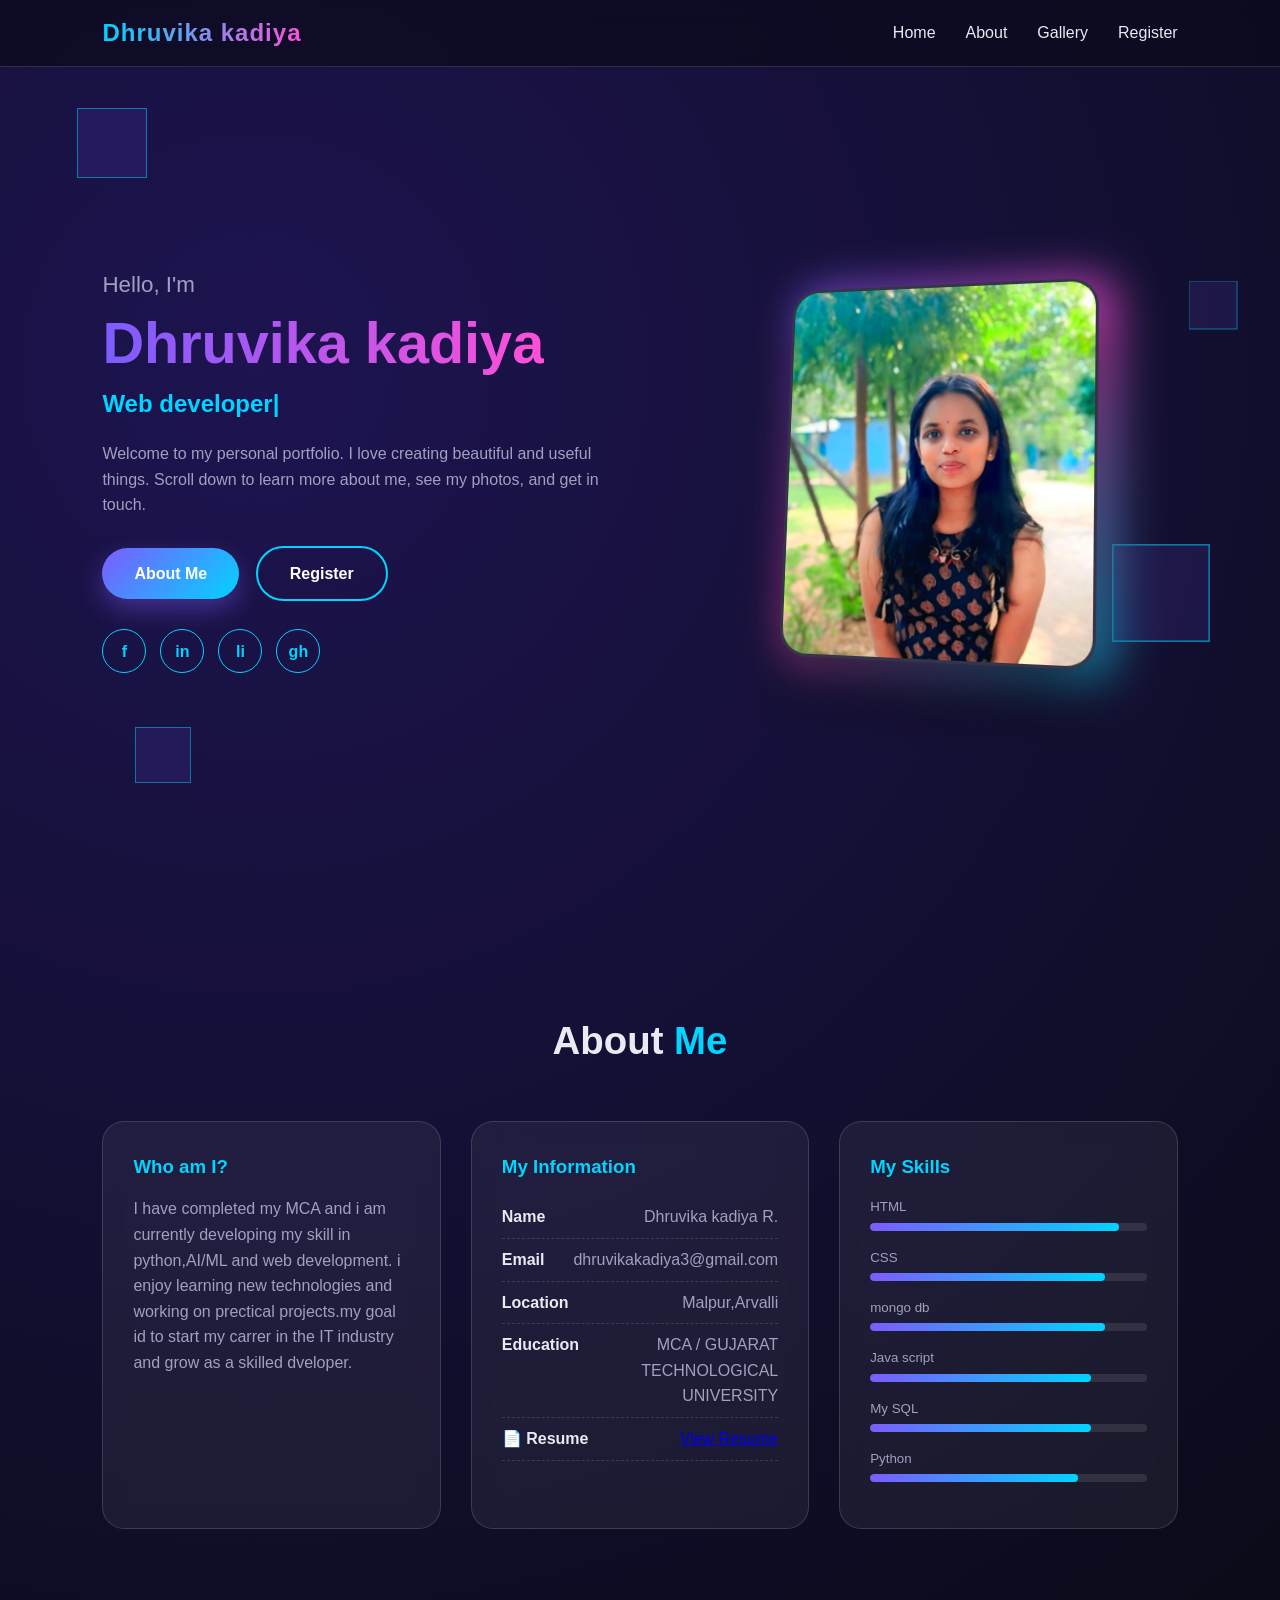
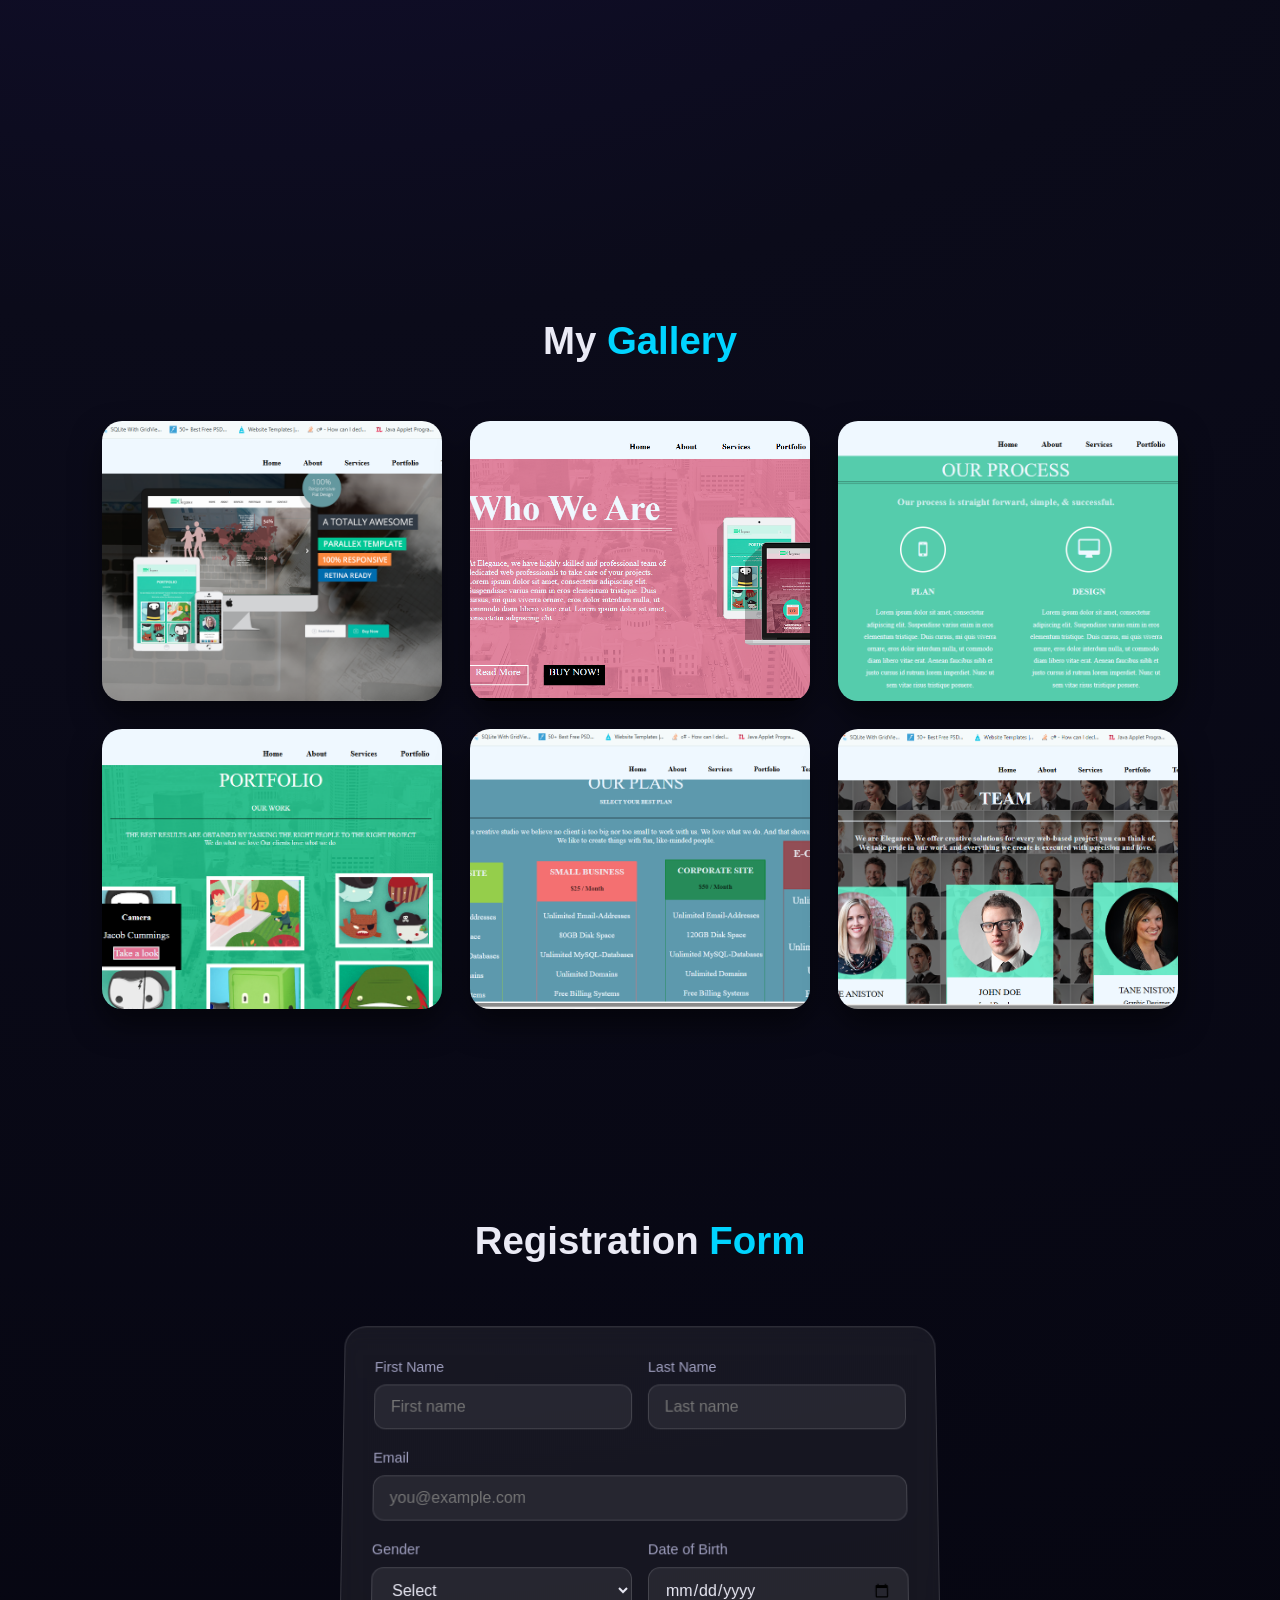
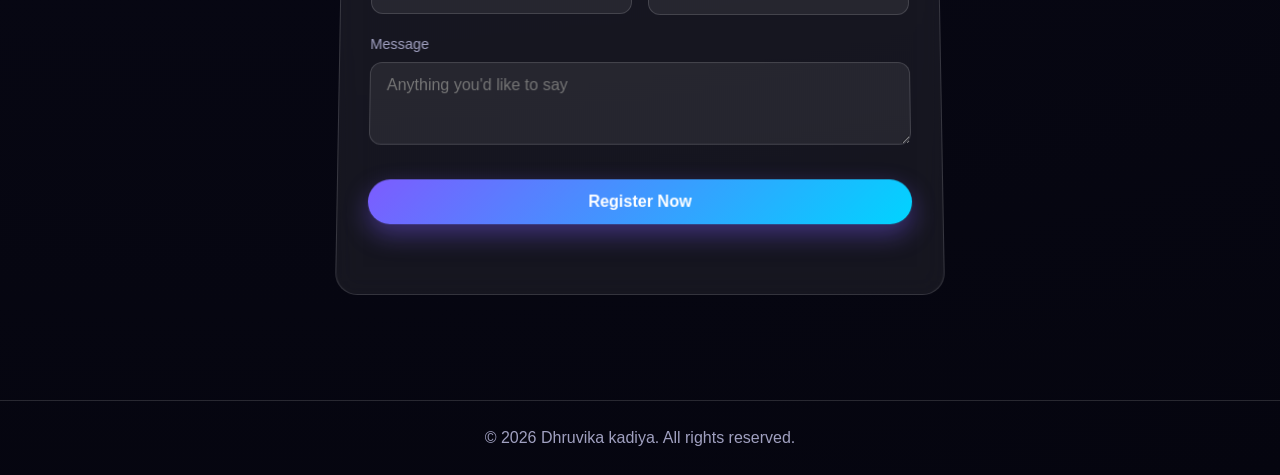
<file: index.html>
<!DOCTYPE html>
<html lang="en">
<head>
  <meta charset="UTF-8">
  <meta name="viewport" content="width=device-width, initial-scale=1.0">
  <title>My 3D Portfolio</title>
  <link rel="stylesheet" href="index.css">
</head>
<body>

  <!-- floating 3D cubes (background) -->
  <div class="bg-shapes">
    <div class="cube c1"><div></div><div></div><div></div><div></div><div></div><div></div></div>
    <div class="cube c2"><div></div><div></div><div></div><div></div><div></div><div></div></div>
    <div class="cube c3"><div></div><div></div><div></div><div></div><div></div><div></div></div>
    <div class="cube c4"><div></div><div></div><div></div><div></div><div></div><div></div></div>
  </div>

  <!-- navigation -->
  <nav>
    <div class="logo">Dhruvika kadiya</div>
    <ul>
      <li><a href="#home">Home</a></li>
      <li><a href="#about">About</a></li>
      <li><a href="#gallery">Gallery</a></li>
      <li><a href="#register">Register</a></li>
    </ul>
  </nav>

  <!-- HOME -->
  <section id="home">
    <div class="home-text">
      <h3>Hello, I'm</h3>
      <h1><span>Dhruvika kadiya</span></h1>
      <h2 id="typing"></h2>
      <p>Welcome to my personal portfolio. I love creating beautiful and useful things. Scroll down to learn more about me, see my photos, and get in touch.</p>
      <a href="#about" class="btn">About Me</a>
      <a href="#register" class="btn outline">Register</a>
      <div class="socials">
        <a href="#" title="Facebook">f</a>
        <a href="#" title="Instagram">in</a>
        <a href="#" title="LinkedIn">li</a>
        <a href="#" title="GitHub">gh</a>
      </div>
    </div>

    <!-- DP photo: put your photo at images/dp.jpg -->
    <div class="dp-wrap">
      <div class="dp-card">
        <img src="dpimg.jpeg" alt="My profile photo">
      </div>
    </div>
  </section>

  <!-- ABOUT -->
  <section id="about">
    <h2 class="title">About <span>Me</span></h2>
    <div class="about-grid">
      <div class="glass">
        <h3>Who am I?</h3>
        <p>I have completed my MCA and i am currently developing my skill in python,AI/ML and web       development.

          i enjoy learning new technologies and working on prectical projects.my goal id to start my carrer in the IT industry and grow as a skilled dveloper.</p>
      </div>

      <div class="glass">
        <h3>My Information</h3>
        <ul class="info-list">
          <li><b>Name</b><span>Dhruvika kadiya R.</span></li>
          <li><b>Email</b><span>dhruvikakadiya3@gmail.com</span></li>
          <li><b>Location</b><span>Malpur,Arvalli</span></li>
          <li><b>Education</b><span>MCA / GUJARAT TECHNOLOGICAL UNIVERSITY</span></li>
          <!-- RESUME: later replace href="#" with your resume file or link (e.g. resume.pdf) -->
          <li><b>📄 Resume</b><span><a href="dhruvi CV Resume.pdf" target="_blank" rel="noopener" class="resume-link">View Resume</a></span></li>
        </ul>
      </div>

      <div class="glass">
        <h3>My Skills</h3>
        <div class="skill"><small><span>HTML</span></small><div class="bar"><i style="width:90%"></i></div></div>
        <div class="skill"><small><span>CSS</span></small><div class="bar"><i style="width:85%"></i></div></div>
        <div class="skill"><small><span>mongo db</span></small><div class="bar"><i style="width:85%"></i></div></div>
        <div class="skill"><small><span>Java script</span></small><div class="bar"><i style="width:80%"></i></div></div>
         <div class="skill"><small><span>My SQL</span></small><div class="bar"><i style="width:80%"></i></div></div>
        <div class="skill"><small><span>Python</span></small><div class="bar"><i style="width:75%"></i></div></div>
      </div>
    </div>
  </section>

  <!-- GALLERY: put photos at images/g1.jpg ... g6.jpg -->
  <section id="gallery">
    <h2 class="title">My <span>Gallery</span></h2>
    <div class="gallery">
      <div class="photo"><img src="Screenshot img.png" alt="Photo 1"><span>Memory One</span></div>
      <div class="photo"><img src="Screenshot img3.png" alt="Photo 2"><span>Memory Two</span></div>
      <div class="photo"><img src="Screenshot img5.png" alt="Photo 3"><span>Memory Three</span></div>
      <div class="photo"><img src="Screenshot img6.png" alt="Photo 4"><span>Memory Four</span></div>
      <div class="photo"><img src="Screenshot img7.png" alt="Photo 5"><span>Memory Five</span></div>
      <div class="photo"><img src="Screenshot img8.png" alt="Photo 6"><span>Memory Six</span></div>
    </div>
  </section>

  <!-- REGISTRATION FORM -->
  <section id="register">
    <h2 class="title">Registration <span>Form</span></h2>
    <div class="form-wrap">
      <form class="glass" id="regForm">
        <div class="row">
          <div class="field"><label for="fname">First Name</label><input id="fname" type="text" placeholder="First name" required></div>
          <div class="field"><label for="lname">Last Name</label><input id="lname" type="text" placeholder="Last name" required></div>
        </div>
        <div class="field"><label for="email">Email</label><input id="email" type="email" placeholder="you@example.com" required></div>
        <div class="row">
          <div class="field">
            <label for="gender">Gender</label>
            <select id="gender" required>
              <option value="">Select</option>
              <option>Female</option>
              <option>Male</option>
              <option>Other</option>
            </select>
          </div>
          <div class="field"><label for="dob">Date of Birth</label><input id="dob" type="date" required></div>
        </div>
        <div class="row">
          
          
        </div>
        <div class="field"><label for="msg-text">Message</label><textarea id="msg-text" rows="3" placeholder="Anything you'd like to say"></textarea></div>
        <button type="submit" class="btn">Register Now</button>
        <p id="msg"></p>
      </form>
    </div>
  </section>

  <footer>&copy; 2026 Dhruvika kadiya. All rights reserved.</footer>

  <script>
    // typing effect
    const words = ["Web developer", "python", "AI/ML developer"];
    const el = document.getElementById("typing");
    let w = 0, c = 0, del = false;
    (function type() {
      const word = words[w];
      el.textContent = word.slice(0, c);
      if (!del && c === word.length) { del = true; return setTimeout(type, 1400); }
      if (del && c === 0) { del = false; w = (w + 1) % words.length; }
      c += del ? -1 : 1;
      setTimeout(type, del ? 50 : 110);
    })();

    // registration form (demo: shows a message, does not send data anywhere)
    document.getElementById("regForm").addEventListener("submit", function (e) {
      e.preventDefault();
      document.getElementById("msg").textContent =
        "Thank you, " + document.getElementById("fname").value + "! You are registered.";
      this.reset();
    });
  </script>
</body>
</html>
</file>
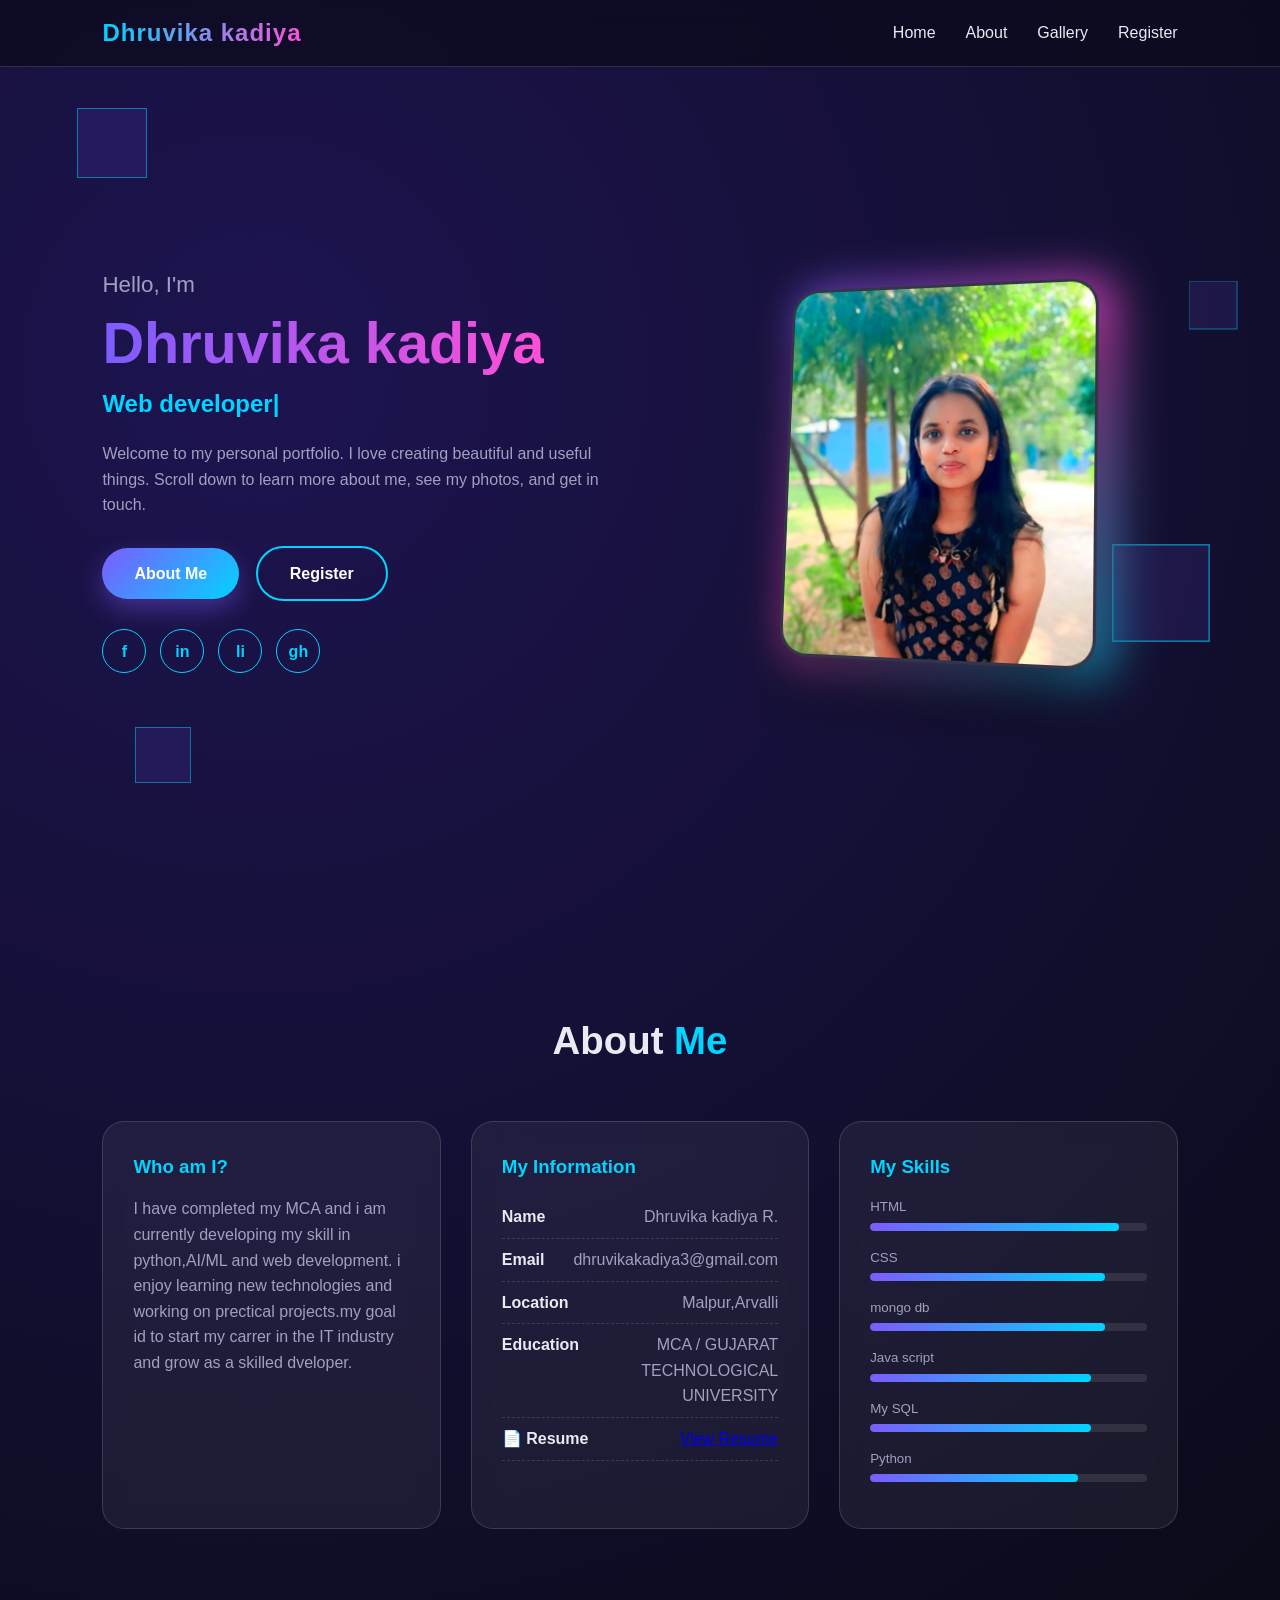
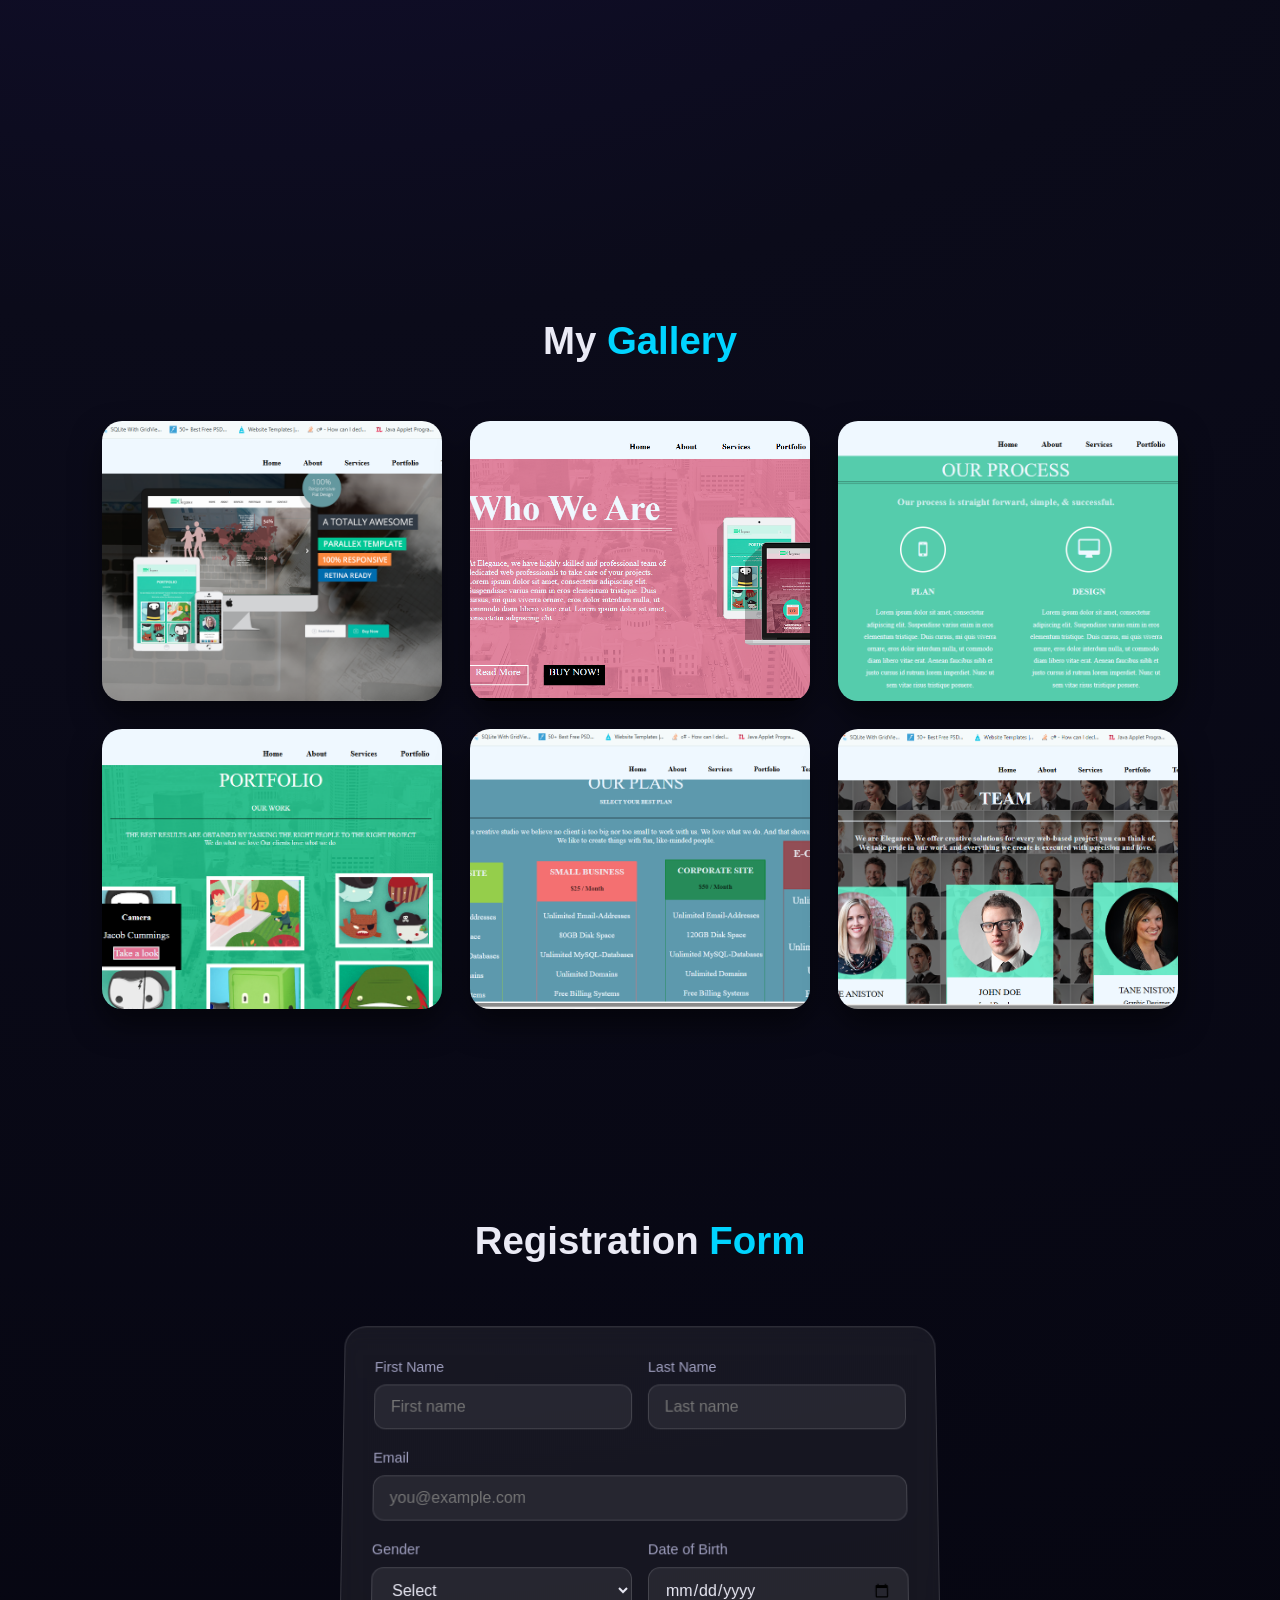
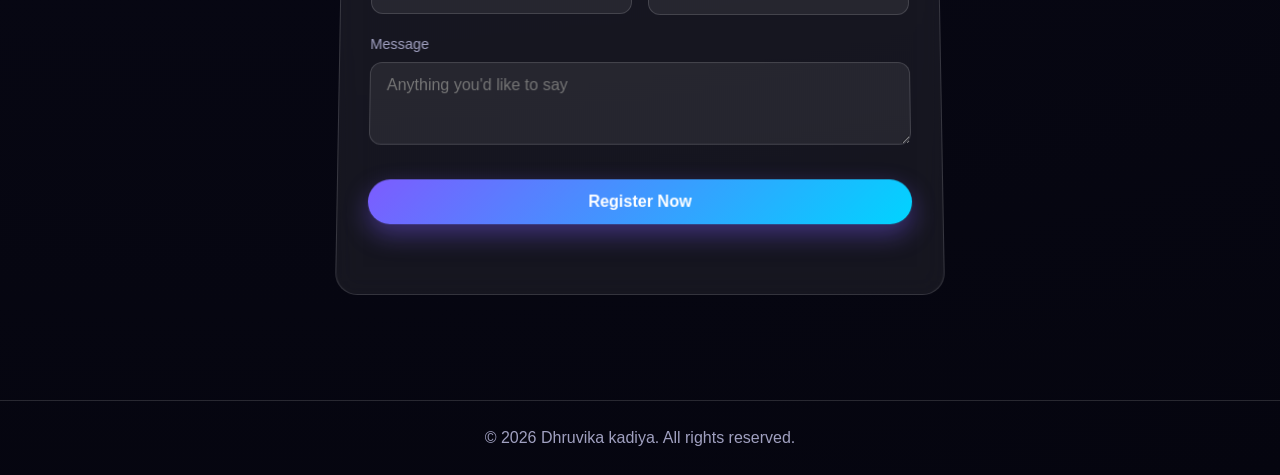
<file: index (2).html>
<!DOCTYPE html>
<html lang="en">
<head>
  <meta charset="UTF-8">
  <meta name="viewport" content="width=device-width, initial-scale=1.0">
  <title>My 3D Portfolio</title>
  <link rel="stylesheet" href="index.css">
</head>
<body>

  <!-- floating 3D cubes (background) -->
  <div class="bg-shapes">
    <div class="cube c1"><div></div><div></div><div></div><div></div><div></div><div></div></div>
    <div class="cube c2"><div></div><div></div><div></div><div></div><div></div><div></div></div>
    <div class="cube c3"><div></div><div></div><div></div><div></div><div></div><div></div></div>
    <div class="cube c4"><div></div><div></div><div></div><div></div><div></div><div></div></div>
  </div>

  <!-- navigation -->
  <nav>
    <div class="logo">Dhruvika kadiya</div>
    <ul>
      <li><a href="#home">Home</a></li>
      <li><a href="#about">About</a></li>
      <li><a href="#gallery">Gallery</a></li>
      <li><a href="#register">Register</a></li>
    </ul>
  </nav>

  <!-- HOME -->
  <section id="home">
    <div class="home-text">
      <h3>Hello, I'm</h3>
      <h1><span>Dhruvika kadiya</span></h1>
      <h2 id="typing"></h2>
      <p>Welcome to my personal portfolio. I love creating beautiful and useful things. Scroll down to learn more about me, see my photos, and get in touch.</p>
      <a href="#about" class="btn">About Me</a>
      <a href="#register" class="btn outline">Register</a>
      <div class="socials">
        <a href="#" title="Facebook">f</a>
        <a href="#" title="Instagram">in</a>
        <a href="#" title="LinkedIn">li</a>
        <a href="#" title="GitHub">gh</a>
      </div>
    </div>

    <!-- DP photo: put your photo at images/dp.jpg -->
    <div class="dp-wrap">
      <div class="dp-card">
        <img src="dpimg.jpeg" alt="My profile photo">
      </div>
    </div>
  </section>

  <!-- ABOUT -->
  <section id="about">
    <h2 class="title">About <span>Me</span></h2>
    <div class="about-grid">
      <div class="glass">
        <h3>Who am I?</h3>
        <p>I have completed my MCA and i am currently developing my skill in python,AI/ML and web       development.

          i enjoy learning new technologies and working on prectical projects.my goal id to start my carrer in the IT industry and grow as a skilled dveloper.</p>
      </div>

      <div class="glass">
        <h3>My Information</h3>
        <ul class="info-list">
          <li><b>Name</b><span>Dhruvika kadiya R.</span></li>
          <li><b>Email</b><span>dhruvikakadiya3@gmail.com</span></li>
          <li><b>Location</b><span>Malpur,Arvalli</span></li>
          <li><b>Education</b><span>MCA / GUJARAT TECHNOLOGICAL UNIVERSITY</span></li>
          <!-- RESUME: later replace href="#" with your resume file or link (e.g. resume.pdf) -->
          <li><b>📄 Resume</b><span><a href="c:\Users\janak\Desktop\my website\portfolio\dhruvi CV Resume.pdf" target="_blank" rel="noopener" class="resume-link">View Resume</a></span></li>
        </ul>
      </div>

      <div class="glass">
        <h3>My Skills</h3>
        <div class="skill"><small><span>HTML</span></small><div class="bar"><i style="width:90%"></i></div></div>
        <div class="skill"><small><span>CSS</span></small><div class="bar"><i style="width:85%"></i></div></div>
        <div class="skill"><small><span>mongo db</span></small><div class="bar"><i style="width:85%"></i></div></div>
        <div class="skill"><small><span>Java script</span></small><div class="bar"><i style="width:80%"></i></div></div>
         <div class="skill"><small><span>My SQL</span></small><div class="bar"><i style="width:80%"></i></div></div>
        <div class="skill"><small><span>Python</span></small><div class="bar"><i style="width:75%"></i></div></div>
      </div>
    </div>
  </section>

  <!-- GALLERY: put photos at images/g1.jpg ... g6.jpg -->
  <section id="gallery">
    <h2 class="title">My <span>Gallery</span></h2>
    <div class="gallery">
      <div class="photo"><img src="Screenshot img.png" alt="Photo 1"><span>Memory One</span></div>
      <div class="photo"><img src="Screenshot img3.png" alt="Photo 2"><span>Memory Two</span></div>
      <div class="photo"><img src="Screenshot img5.png" alt="Photo 3"><span>Memory Three</span></div>
      <div class="photo"><img src="Screenshot img6.png" alt="Photo 4"><span>Memory Four</span></div>
      <div class="photo"><img src="Screenshot img7.png" alt="Photo 5"><span>Memory Five</span></div>
      <div class="photo"><img src="Screenshot img8.png" alt="Photo 6"><span>Memory Six</span></div>
    </div>
  </section>

  <!-- REGISTRATION FORM -->
  <section id="register">
    <h2 class="title">Registration <span>Form</span></h2>
    <div class="form-wrap">
      <form class="glass" id="regForm">
        <div class="row">
          <div class="field"><label for="fname">First Name</label><input id="fname" type="text" placeholder="First name" required></div>
          <div class="field"><label for="lname">Last Name</label><input id="lname" type="text" placeholder="Last name" required></div>
        </div>
        <div class="field"><label for="email">Email</label><input id="email" type="email" placeholder="you@example.com" required></div>
        <div class="row">
          <div class="field">
            <label for="gender">Gender</label>
            <select id="gender" required>
              <option value="">Select</option>
              <option>Female</option>
              <option>Male</option>
              <option>Other</option>
            </select>
          </div>
          <div class="field"><label for="dob">Date of Birth</label><input id="dob" type="date" required></div>
        </div>
        <div class="row">
          
          
        </div>
        <div class="field"><label for="msg-text">Message</label><textarea id="msg-text" rows="3" placeholder="Anything you'd like to say"></textarea></div>
        <button type="submit" class="btn">Register Now</button>
        <p id="msg"></p>
      </form>
    </div>
  </section>

  <footer>&copy; 2026 Dhruvika kadiya. All rights reserved.</footer>

  <script>
    // typing effect
    const words = ["Web developer", "python", "AI/ML developer"];
    const el = document.getElementById("typing");
    let w = 0, c = 0, del = false;
    (function type() {
      const word = words[w];
      el.textContent = word.slice(0, c);
      if (!del && c === word.length) { del = true; return setTimeout(type, 1400); }
      if (del && c === 0) { del = false; w = (w + 1) % words.length; }
      c += del ? -1 : 1;
      setTimeout(type, del ? 50 : 110);
    })();

    // registration form (demo: shows a message, does not send data anywhere)
    document.getElementById("regForm").addEventListener("submit", function (e) {
      e.preventDefault();
      document.getElementById("msg").textContent =
        "Thank you, " + document.getElementById("fname").value + "! You are registered.";
      this.reset();
    });
  </script>
</body>
</html>
</file>
<file: index.css>
/* ===== 3D Portfolio – style.css ===== */
:root {
  --bg: #0b0b1a;
  --bg2: #14142b;
  --card: rgba(255, 255, 255, 0.06);
  --border: rgba(255, 255, 255, 0.14);
  --text: #eaeaf5;
  --muted: #a0a0c0;
  --accent: #7c5cff;
  --accent2: #00d4ff;
  --pink: #ff4fd8;
}

* { margin: 0; padding: 0; box-sizing: border-box; }
html { scroll-behavior: smooth; }

body {
  font-family: "Poppins", "Segoe UI", sans-serif;
  background: radial-gradient(circle at 20% 10%, #1d1450 0%, var(--bg) 45%, #05050f 100%);
  color: var(--text);
  line-height: 1.6;
  overflow-x: hidden;
}

/* ---------- floating 3D background shapes ---------- */
.bg-shapes { position: fixed; inset: 0; z-index: -1; perspective: 900px; pointer-events: none; }
.cube {
  position: absolute;
  width: 70px; height: 70px;
  transform-style: preserve-3d;
  animation: spin 18s linear infinite;
  opacity: 0.55;
}
.cube div {
  position: absolute; width: 70px; height: 70px;
  border: 1.5px solid var(--accent2);
  background: rgba(124, 92, 255, 0.12);
}
.cube div:nth-child(1) { transform: translateZ(35px); }
.cube div:nth-child(2) { transform: rotateY(180deg) translateZ(35px); }
.cube div:nth-child(3) { transform: rotateY(90deg) translateZ(35px); }
.cube div:nth-child(4) { transform: rotateY(-90deg) translateZ(35px); }
.cube div:nth-child(5) { transform: rotateX(90deg) translateZ(35px); }
.cube div:nth-child(6) { transform: rotateX(-90deg) translateZ(35px); }
.c1 { top: 12%; left: 6%; }
.c2 { top: 62%; left: 88%; animation-duration: 24s; transform: scale(1.4); }
.c3 { top: 80%; left: 10%; animation-duration: 30s; transform: scale(0.8); }
.c4 { top: 30%; left: 92%; animation-duration: 20s; transform: scale(0.7); }

@keyframes spin {
  from { transform: rotateX(0deg) rotateY(0deg); }
  to   { transform: rotateX(360deg) rotateY(360deg); }
}

/* ---------- navbar ---------- */
nav {
  position: fixed; top: 0; width: 100%; z-index: 100;
  display: flex; justify-content: space-between; align-items: center;
  padding: 14px 8%;
  background: rgba(11, 11, 26, 0.7);
  backdrop-filter: blur(14px);
  border-bottom: 1px solid var(--border);
}
.logo { font-size: 1.5rem; font-weight: 700; letter-spacing: 1px;
  background: linear-gradient(90deg, var(--accent2), var(--pink));
  -webkit-background-clip: text; background-clip: text; color: transparent; }
nav ul { display: flex; gap: 30px; list-style: none; }
nav a { color: var(--text); text-decoration: none; font-weight: 500; position: relative; padding-bottom: 4px; transition: color .3s; }
nav a::after { content: ""; position: absolute; left: 0; bottom: 0; width: 0; height: 2px; background: var(--accent2); transition: width .3s; }
nav a:hover { color: var(--accent2); }
nav a:hover::after { width: 100%; }

section { min-height: 100vh; padding: 110px 8% 70px; }
.title { text-align: center; font-size: 2.4rem; margin-bottom: 50px; }
.title span { color: var(--accent2); }

/* ---------- home ---------- */
#home { display: flex; align-items: center; justify-content: space-between; gap: 50px; flex-wrap: wrap; }
.home-text { flex: 1 1 380px; }
.home-text h3 { font-size: 1.4rem; color: var(--muted); font-weight: 500; }
.home-text h1 { font-size: 3.6rem; line-height: 1.15; margin: 8px 0; }
.home-text h1 span { background: linear-gradient(90deg, var(--accent), var(--pink)); -webkit-background-clip: text; background-clip: text; color: transparent; }
.home-text h2 { font-size: 1.5rem; color: var(--accent2); margin-bottom: 18px; min-height: 2.2rem; }
.home-text h2::after { content: "|"; animation: blink 1s infinite; }
@keyframes blink { 50% { opacity: 0; } }
.home-text p { color: var(--muted); max-width: 520px; margin-bottom: 28px; }

.btn {
  display: inline-block; padding: 13px 32px; border-radius: 50px; border: none; cursor: pointer;
  font-size: 1rem; font-weight: 600; color: #fff; text-decoration: none;
  background: linear-gradient(135deg, var(--accent), var(--accent2));
  box-shadow: 0 10px 25px rgba(124, 92, 255, 0.4);
  transition: transform .3s, box-shadow .3s;
}
.btn:hover { transform: translateY(-4px) scale(1.04); box-shadow: 0 16px 35px rgba(0, 212, 255, 0.45); }
.btn.outline { background: transparent; border: 2px solid var(--accent2); box-shadow: none; margin-left: 12px; }

/* DP photo – 3D tilt card */
.dp-wrap { flex: 1 1 320px; display: flex; justify-content: center; perspective: 1000px; }
.dp-card {
  position: relative; width: 320px; height: 380px; border-radius: 28px;
  transform-style: preserve-3d;
  transform: rotateY(-14deg) rotateX(6deg);
  transition: transform .5s ease;
  animation: floaty 5s ease-in-out infinite;
}
.dp-card:hover { transform: rotateY(0deg) rotateX(0deg) scale(1.05); }
.dp-card::before { /* glowing back layer */
  content: ""; position: absolute; inset: -14px; border-radius: 34px; z-index: -1;
  background: linear-gradient(135deg, var(--accent), var(--pink), var(--accent2));
  filter: blur(22px); opacity: .8; transform: translateZ(-40px);
}
.dp-card img {
  width: 100%; height: 100%; object-fit: cover; border-radius: 28px;
  border: 3px solid var(--border); background: var(--bg2);
  box-shadow: 0 30px 60px rgba(0, 0, 0, 0.6);
}
@keyframes floaty { 0%,100% { margin-top: 0; } 50% { margin-top: -18px; } }

.socials { margin-top: 28px; display: flex; gap: 14px; }
.socials a {
  width: 44px; height: 44px; display: grid; place-items: center; border-radius: 50%;
  border: 1.5px solid var(--accent2); color: var(--accent2); text-decoration: none; font-weight: 700;
  transition: .3s;
}
.socials a:hover { background: var(--accent2); color: var(--bg); transform: translateY(-5px) rotate(360deg); }

/* ---------- about ---------- */
.about-grid { display: grid; grid-template-columns: repeat(auto-fit, minmax(300px, 1fr)); gap: 30px; max-width: 1100px; margin: auto; perspective: 1200px; }
.glass {
  background: var(--card); border: 1px solid var(--border); border-radius: 22px;
  padding: 30px; backdrop-filter: blur(12px);
  transition: transform .5s, box-shadow .5s;
  transform-style: preserve-3d;
}
.glass:hover { transform: rotateX(6deg) rotateY(-6deg) translateY(-8px); box-shadow: 0 25px 50px rgba(124, 92, 255, 0.3); }
.glass h3 { color: var(--accent2); margin-bottom: 14px; }
.glass p { color: var(--muted); }
.info-list { list-style: none; }
.info-list li { padding: 8px 0; border-bottom: 1px dashed var(--border); display: flex; justify-content: space-between; gap: 12px; }
.info-list li b { color: var(--text); }
.info-list li span { color: var(--muted); text-align: right; }

.skill { margin-bottom: 16px; }
.skill small { display: flex; justify-content: space-between; color: var(--muted); }
.bar { height: 8px; background: rgba(255,255,255,.1); border-radius: 10px; overflow: hidden; margin-top: 5px; }
.bar i { display: block; height: 100%; border-radius: 10px; background: linear-gradient(90deg, var(--accent), var(--accent2)); }

/* ---------- gallery ---------- */
.gallery { display: grid; grid-template-columns: repeat(auto-fill, minmax(260px, 1fr)); gap: 28px; max-width: 1200px; margin: auto; perspective: 1200px; }
.photo {
  position: relative; height: 280px; border-radius: 20px; overflow: hidden;
  transform-style: preserve-3d; transition: transform .5s, box-shadow .5s;
  box-shadow: 0 15px 30px rgba(0,0,0,.5);
}
.photo:hover { transform: rotateY(12deg) rotateX(-6deg) scale(1.06); box-shadow: 0 30px 55px rgba(0, 212, 255, 0.35); z-index: 2; }
.photo img { width: 100%; height: 100%; object-fit: cover; transition: transform .6s; background: var(--bg2); }
.photo:hover img { transform: scale(1.12); }
.photo span {
  position: absolute; left: 0; right: 0; bottom: 0; padding: 18px;
  background: linear-gradient(transparent, rgba(0,0,0,.85));
  transform: translateY(100%); transition: transform .4s; font-weight: 600;
}
.photo:hover span { transform: translateY(0); }

/* ---------- registration form ---------- */
.form-wrap { max-width: 600px; margin: auto; perspective: 1200px; }
form.glass { transform: rotateX(4deg); }
form.glass:hover { transform: rotateX(0deg) translateY(-6px); }
.field { margin-bottom: 18px; }
.field label { display: block; margin-bottom: 6px; color: var(--muted); font-size: .9rem; }
.field input, .field select, .field textarea {
  width: 100%; padding: 13px 16px; border-radius: 12px; font-size: 1rem; font-family: inherit;
  background: rgba(255,255,255,.07); border: 1.5px solid var(--border); color: var(--text); outline: none;
  transition: border-color .3s, box-shadow .3s;
}
.field select option { background: var(--bg2); color: var(--text); }
.field input:focus, .field select:focus, .field textarea:focus { border-color: var(--accent2); box-shadow: 0 0 0 4px rgba(0, 212, 255, .15); }
.row { display: grid; grid-template-columns: 1fr 1fr; gap: 16px; }
form .btn { width: 100%; margin-top: 8px; }
#msg { text-align: center; margin-top: 14px; color: var(--accent2); font-weight: 600; min-height: 1.5rem; }

footer { text-align: center; padding: 24px; color: var(--muted); border-top: 1px solid var(--border); }

/* ---------- responsive ---------- */
@media (max-width: 760px) {
  nav ul { gap: 14px; font-size: .85rem; }
  .home-text h1 { font-size: 2.6rem; }
  .row { grid-template-columns: 1fr; }
  .dp-card { width: 260px; height: 320px; }
}
</file>
